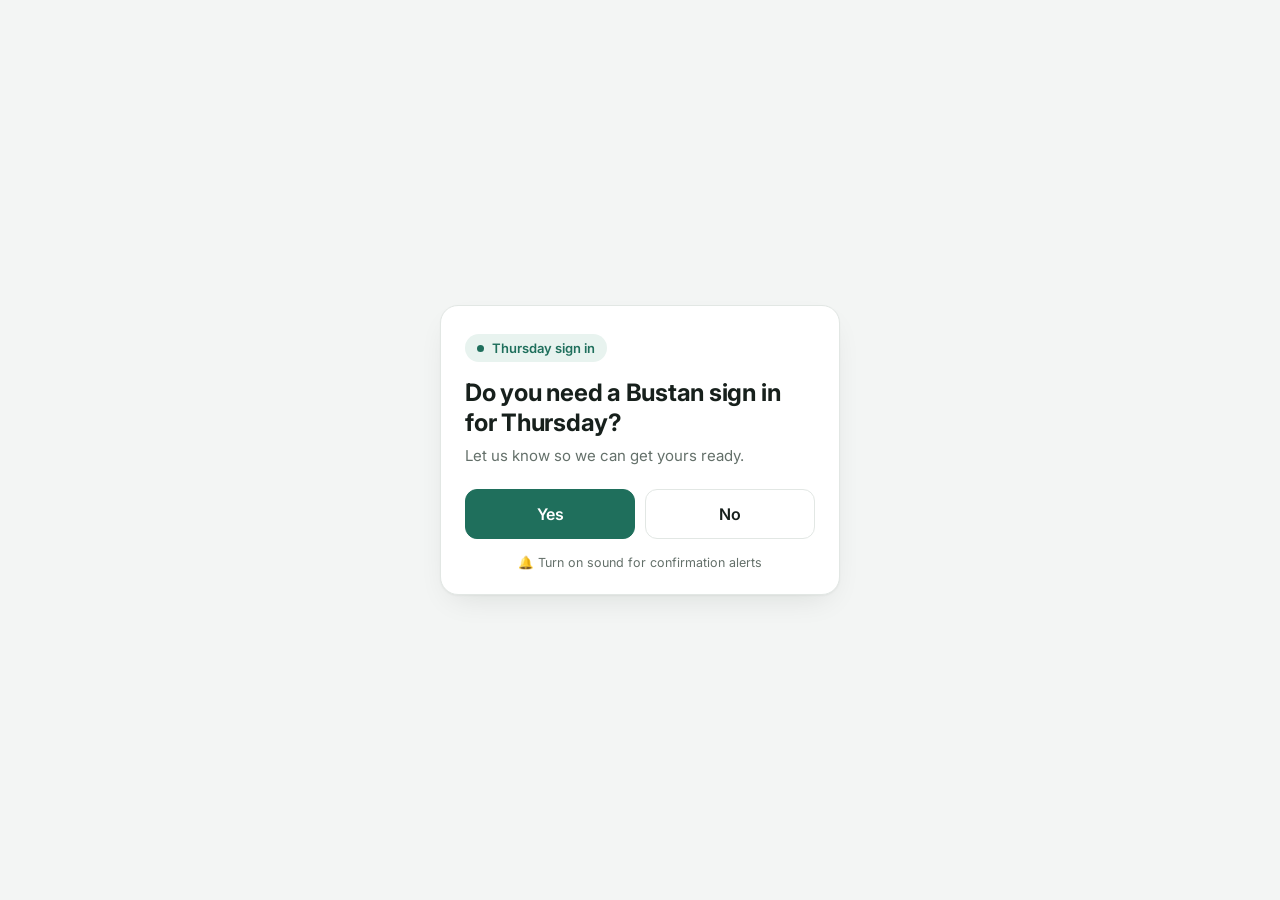
<file: index.html>
<!doctype html>
<html lang="en">
<head>
  <meta charset="utf-8">
  <meta name="viewport" content="width=device-width, initial-scale=1, viewport-fit=cover">
  <title>Bustan Sign in</title>
  <meta name="description" content="Do you need a Bustan sign in for Thursday?">
  <meta property="og:title" content="Bustan Sign in">
  <meta property="og:description" content="Do you need a Bustan sign in for Thursday?">
  <meta property="og:type" content="website">
  <meta name="theme-color" content="#f3f5f4">
  <link rel="icon" href="data:image/svg+xml,<svg xmlns='http://www.w3.org/2000/svg' viewBox='0 0 100 100'><text y='.9em' font-size='90'>🗓️</text></svg>">
  <link rel="preconnect" href="https://fonts.googleapis.com">
  <link rel="preconnect" href="https://fonts.gstatic.com" crossorigin>
  <link href="https://fonts.googleapis.com/css2?family=Inter:wght@400;500;600;700&display=swap" rel="stylesheet">
  <link rel="stylesheet" href="style.css?v=9">
</head>
<body>
  <main class="page">
    <div class="card" id="card">
      <div class="ask">
        <div class="badge"><span class="dot"></span>Thursday sign in</div>
        <h1>Do you need a Bustan sign in for Thursday?</h1>
        <p class="sub">Let us know so we can get yours ready.</p>
        <div class="buttons">
          <button id="yes" type="button" class="btn primary">Yes</button>
          <button id="no" type="button" class="btn">No</button>
        </div>
        <p class="hint">🔔 Turn on sound for confirmation alerts</p>
      </div>

      <form class="name-step" id="nameForm" autocomplete="off" onsubmit="return false">
        <div class="badge"><span class="dot"></span>Step 2 of 2</div>
        <h1 id="nameTitle">Add your name to the sign in sheet</h1>
        <p class="sub" id="nameSub">Use the name you signed up with.</p>
        <label class="label" for="name">Full name</label>
        <input id="name" class="input" type="text" placeholder="Your full name"
               autocomplete="off" autocorrect="off" autocapitalize="words" spellcheck="false" enterkeyhint="done">
        <button type="button" class="btn primary submit" disabled>Submit</button>
        <p class="hint">You’ll get a confirmation once you’re signed in.</p>
      </form>
    </div>
  </main>

  <div id="scare" class="scare" aria-hidden="true">
    <video id="scareVideo" class="scare-video" src="scare.mp4?v=1" preload="auto" playsinline webkit-playsinline disablepictureinpicture></video>
  </div>

  <section id="reveal" class="reveal" hidden>
    <div class="reveal-inner">
      <p class="big" aria-label="laughing">😂</p>
      <div class="maker">
        <p class="maker-title">prank someone else</p>
        <button id="share" type="button">Send the link</button>
        <p id="shareMsg" class="share-msg"></p>
      </div>
      <button id="again" type="button" class="again">watch it again</button>
      <p class="watermark">Made by SK</p>
    </div>
  </section>

  <script src="script.js?v=10"></script>
</body>
</html>
</file>
<file: style.css>
:root {
  --bg: #f3f5f4;
  --ink: #17201c;
  --muted: #64706a;
  --line: #e2e7e4;
  --green: #1f6f5c;
  --green-d: #175747;
  --accent: #ff4f87;
}

* { box-sizing: border-box; margin: 0; padding: 0; }
html, body { height: 100%; }

body {
  font-family: 'Inter', system-ui, -apple-system, sans-serif;
  color: var(--ink);
  background: var(--bg);
  overflow: hidden;
  -webkit-tap-highlight-color: transparent;
  -webkit-user-select: none;
  user-select: none;
}

button { font: inherit; border: 0; cursor: pointer; touch-action: manipulation; }
button:active { transform: translateY(1px); }

/* ---------- the form ---------- */

.page {
  min-height: 100%;
  display: grid;
  place-items: center;
  padding: 24px 16px;
}

.card {
  width: 100%;
  max-width: 400px;
  padding: 28px 24px 24px;
  background: #fff;
  border: 1px solid var(--line);
  border-radius: 18px;
  box-shadow: 0 1px 2px rgba(16, 24, 20, .04), 0 12px 32px -12px rgba(16, 24, 20, .12);
}

.badge {
  display: inline-flex;
  align-items: center;
  gap: 8px;
  padding: 6px 12px;
  font-size: 13px;
  font-weight: 600;
  color: var(--green);
  background: #e8f3ef;
  border-radius: 999px;
}
.dot { width: 7px; height: 7px; background: var(--green); border-radius: 50%; }

h1 { margin: 16px 0 8px; font-size: 24px; font-weight: 700; line-height: 1.25; letter-spacing: -.01em; }
.sub { font-size: 15px; color: var(--muted); }

.buttons { display: grid; grid-template-columns: 1fr 1fr; gap: 10px; margin-top: 24px; }
.btn {
  padding: 14px;
  font-size: 16px;
  font-weight: 600;
  color: var(--ink);
  background: #fff;
  border: 1px solid var(--line);
  border-radius: 12px;
}
.btn.primary { color: #fff; background: var(--green); border-color: var(--green); }
.btn.primary:active { background: var(--green-d); }

.hint { margin-top: 16px; font-size: 12.5px; color: var(--muted); text-align: center; }

/* ---------- step 2: your name ---------- */

.name-step { display: none; }
.card.is-naming .ask { display: none; }
.card.is-naming .name-step { display: block; }

.label { display: block; margin: 22px 0 8px; font-size: 13px; font-weight: 600; color: var(--muted); }
.input {
  width: 100%;
  padding: 14px;
  font: inherit;
  font-size: 17px; /* 16px+ stops iPhones zooming in on focus */
  color: var(--ink);
  background: #fff;
  border: 1px solid #cfd8d3;
  border-radius: 12px;
  outline: none;
  -webkit-appearance: none;
  appearance: none;
  -webkit-user-select: text;
  user-select: text;
}
.input:focus { border-color: var(--green); box-shadow: 0 0 0 3px rgba(31, 111, 92, .15); }
.submit { width: 100%; margin-top: 12px; }
.submit:disabled { opacity: .45; cursor: default; }

/* ---------- the scare ---------- */

/* Kept on screen from page load at near-zero opacity (not hidden), so the
   phone has already drawn the video's first frame and the cut is an instant
   opacity flip. Un-hiding a full-screen layer can make iPhones stall first. */
.scare {
  position: fixed;
  inset: 0;
  z-index: 50;
  overflow: hidden;
  background: #000;
  pointer-events: none;
  opacity: .001;
  will-change: opacity;
}
.scare.on { opacity: 1; }
.scare-video { position: absolute; inset: 0; width: 100%; height: 100%; object-fit: cover; }

/* hard cut to black before the reveal */
.scare.black .scare-video { visibility: hidden; }

/* ---------- reveal ---------- */

.reveal {
  position: fixed;
  inset: 0;
  z-index: 40; /* under the scare so the scare fades out onto it */
  display: grid;
  place-items: center;
  padding: 24px 16px;
  color: #fff;
  text-align: center;
  background: #0b0b0f;
  overflow-y: auto;
}
.reveal[hidden] { display: none; }
.reveal-inner { width: 100%; max-width: 360px; animation: pop .4s ease-out .45s backwards; }
@keyframes pop { from { transform: scale(.85); opacity: 0; } }

.big { font-size: 96px; line-height: 1; }

.maker {
  margin-top: 28px;
  padding: 18px;
  background: #17161f;
  border: 1px solid #2a2836;
  border-radius: 20px;
}
.maker-title { margin-bottom: 12px; font-weight: 500; }
#share {
  width: 100%;
  padding: 13px;
  font-size: 17px;
  font-weight: 600;
  color: #fff;
  background: var(--accent);
  border-radius: 12px;
}
.share-msg { min-height: 1.2em; margin-top: 10px; font-size: 14px; color: #ff9cc2; word-break: break-all; }

.again {
  margin-top: 18px;
  padding: 8px 14px;
  font-size: 15px;
  color: #9a94aa;
  background: none;
  text-decoration: underline;
}

.watermark {
  display: table;
  margin: 28px auto 0;
  padding: 7px 16px;
  font-size: 15px;
  font-weight: 600;
  letter-spacing: .08em;
  color: #fff;
  border: 1px solid rgba(255, 255, 255, .3);
  border-radius: 999px;
}
</file>
